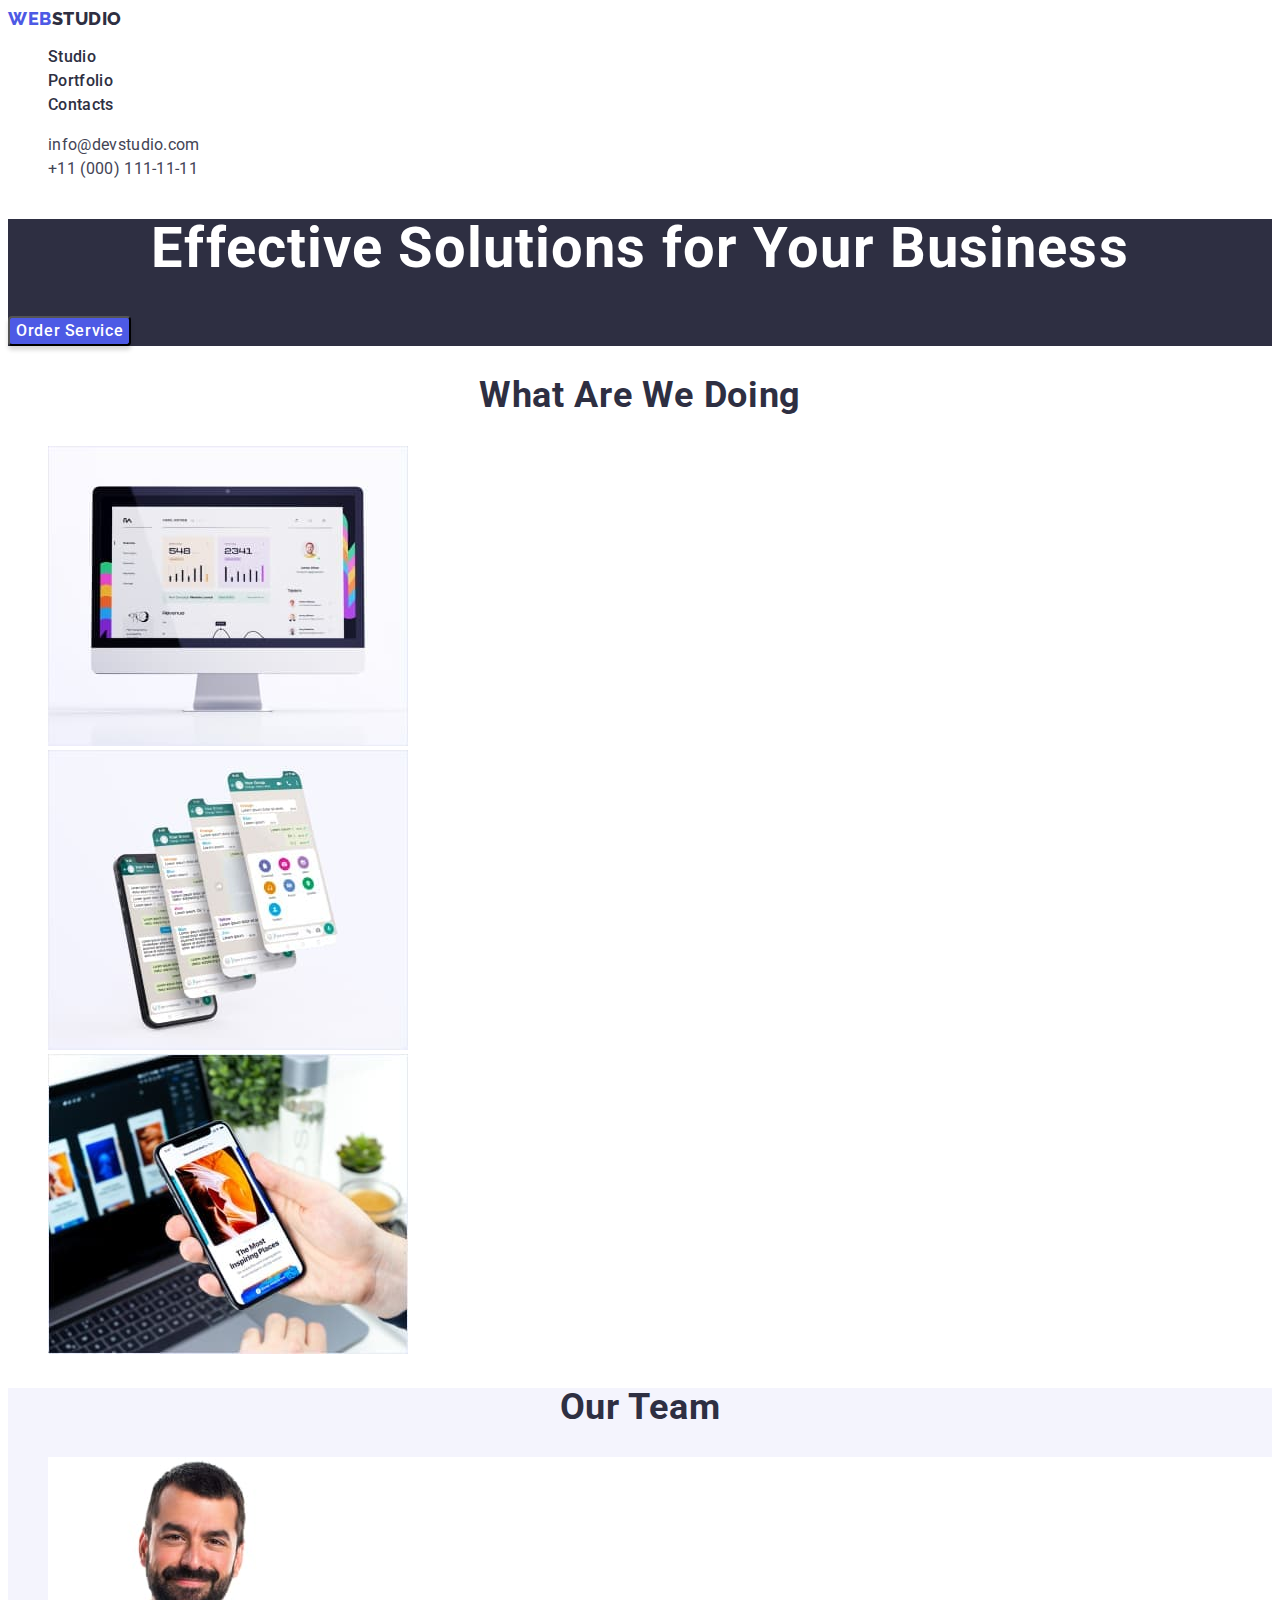
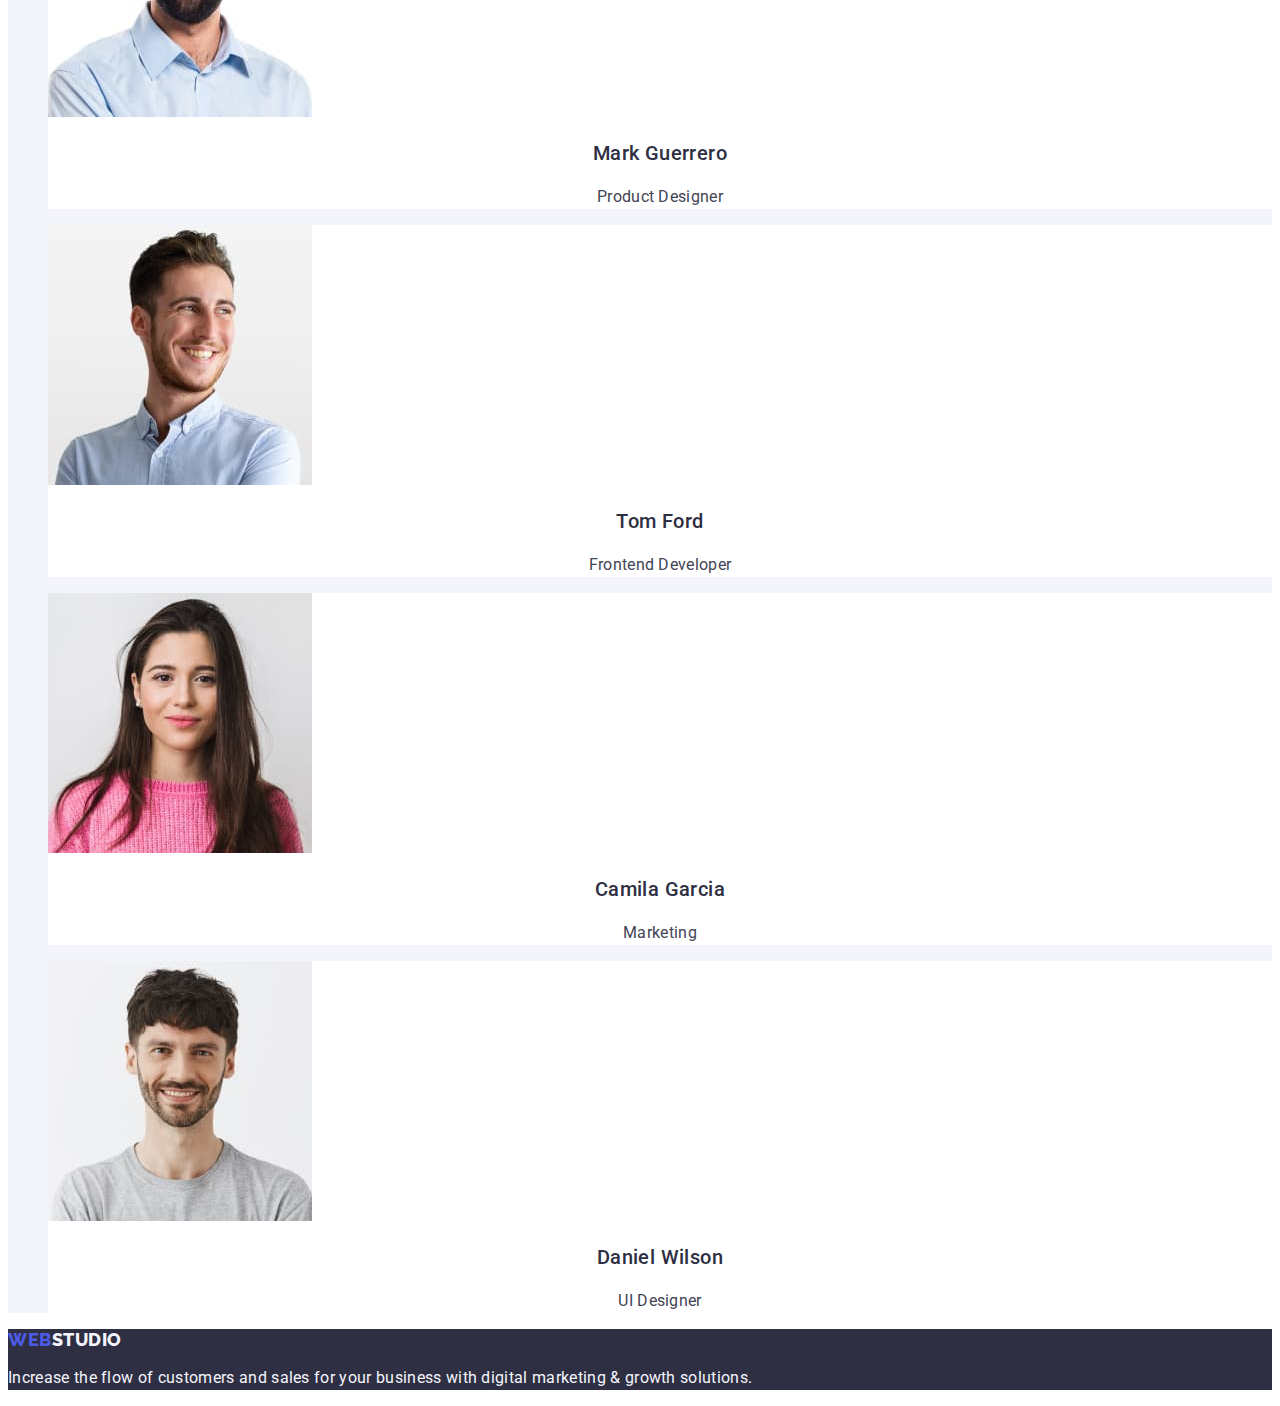
<file: index.html>
<!DOCTYPE html>
<html lang="en">
<head>
    <meta charset="UTF-8">
    <meta http-equiv="X-UA-Compatible" content="IE=edge">
    <meta name="viewport" content="width=device-width, initial-scale=1.0">
    <link rel="preconnect" href="https://fonts.googleapis.com">
    <link rel="preconnect" href="https://fonts.gstatic.com" crossorigin>
    <link href="https://fonts.googleapis.com/css2?family=Raleway:wght@800&family=Roboto:wght@400;500;700;900&display=swap"
        rel="stylesheet">
    <link rel="stylesheet" href="./css/styles.css">
    <title>Document</title>
</head>
<body>
    <header>
       <nav class="nav-list">
         <a class="logo link" href="./index.html" >Web<span class="logo-color">Studio</span></a>
        <ul class="hesder-link list">
        <li class="nav-lead list"><a class="nav-item list link" href="./index.html">Studio</a></li>
        <li class="nav-lead list"><a class="nav-item list link " href="./portfolio.html">Portfolio</a></li>
        <li class="nav-lead list"><a class="nav-item list link" href="">Contacts</a></li>
        </ul>
        </nav>
        <address class="header-contacts">
        <ul class="contacts-items list">
            <li class="header-phone list"><a class="nav-link list link" href="mailto:info@devstudio.com">info@devstudio.com</a></li>
            <li class="header-mail list"><a class="nav-link list link" href="tel:+110001111111">+11 (000) 111-11-11</a></li>
        </ul>
        </address>
        </header>
        <main>
            <section class="hero-section">
             <h1 class="hero-subject">Effective Solutions
              for Your Business</h1>
              <button type="button" class="hero-btn">Order Service</button>
            </section>
            <section hidden class="future-section">
                <h2 class="future-caption">feature section</h2>
                <ul class="future-list list">
                    <li class="future-item">
                        <h3 class="future-title">Strategy</h3>
                        <p class="future-text">Our goal is to identify the business
                        problem to walk away with the perfect and creative solution.</p>
                    </li>
                    <li class="future-item">
                        <h3 class="future-title">Punctuality</h3>
                        <p class="future-text">Bring the key message to the brand's audience for the best price within the shortest possible time.</p>
                    </li>
                    <li class="future-item">
                        <h3 class="future-title">Diligence</h3>
                        <p class="future-text">Research and confirm brands that present the strongest digital growth opportunities and minimize risk.</p>
                    </li>
                    <li class="future-item">
                        <h3 class="future-title">Technologies</h3>
                        <p class="future-text">Design practice focused on digital experiences. We bring forth a deep passion for problem-solving.</p>
                    </li>
                </ul>
            </section>
            <section class="projects">
                <h2 class="projects-title">What are we doing</h2>
                <ul class="projects-list list">
                    <li><img src="./images/computer.jpg.jpg" 
                        alt="photo computer" width="360"></li>
                    <li><img src="./images/application.jpg.jpg"
                         alt="photo application" width="360"></li>
                    <li><img src="./images/phone.jpg.jpg" 
                        alt="photo phone" width="360"></li>
                </ul>
            </section>
            <section class="team">
                <h2 class="team-caption">Our Team</h2>
                <ul class="team-list list">
                    <li class="team-item">
                        <img src="./images/mark.jpg" alt="photo mark" width="264" height="260">
                        <h3 class="team-title">Mark Guerrero</h3> 
                        <p class="team-text">Product Designer</p>
                    </li>
                    <li class="team-item">
                        <img src="./images/tom.jpg" alt="photo tom" width="264" height="260">
                        <h3 class="team-title">Tom Ford</h3> 
                        <p class="team-text">Frontend Developer</p>
                    </li>
                    <li class="team-item">
                        <img src="./images/camila.jpg" alt="photo camila" width="264" height="260">
                        <h3 class="team-title">Camila Garcia</h3>
                        <p class="team-text">Marketing</p> 
                    </li>
                    <li class="team-item">
                        <img src="./images/daniel.jpg" alt="photo daniel" width="264" height="260">
                        <h3 class="team-title">Daniel Wilson</h3>
                        <p class="team-text">UI Designer</p> 
                    </li>
                </ul>
            </section>
        </main>
        <footer class="footer">
            <a class="logo-footer list link" href="./index.html">Web<span class="logo-footer-color">Studio</span></a>
        <p class="footer-text">Increase the flow of customers and sales for your business with digital marketing & growth solutions.</p>
        </footer>
    
</body>
</html>
</file>
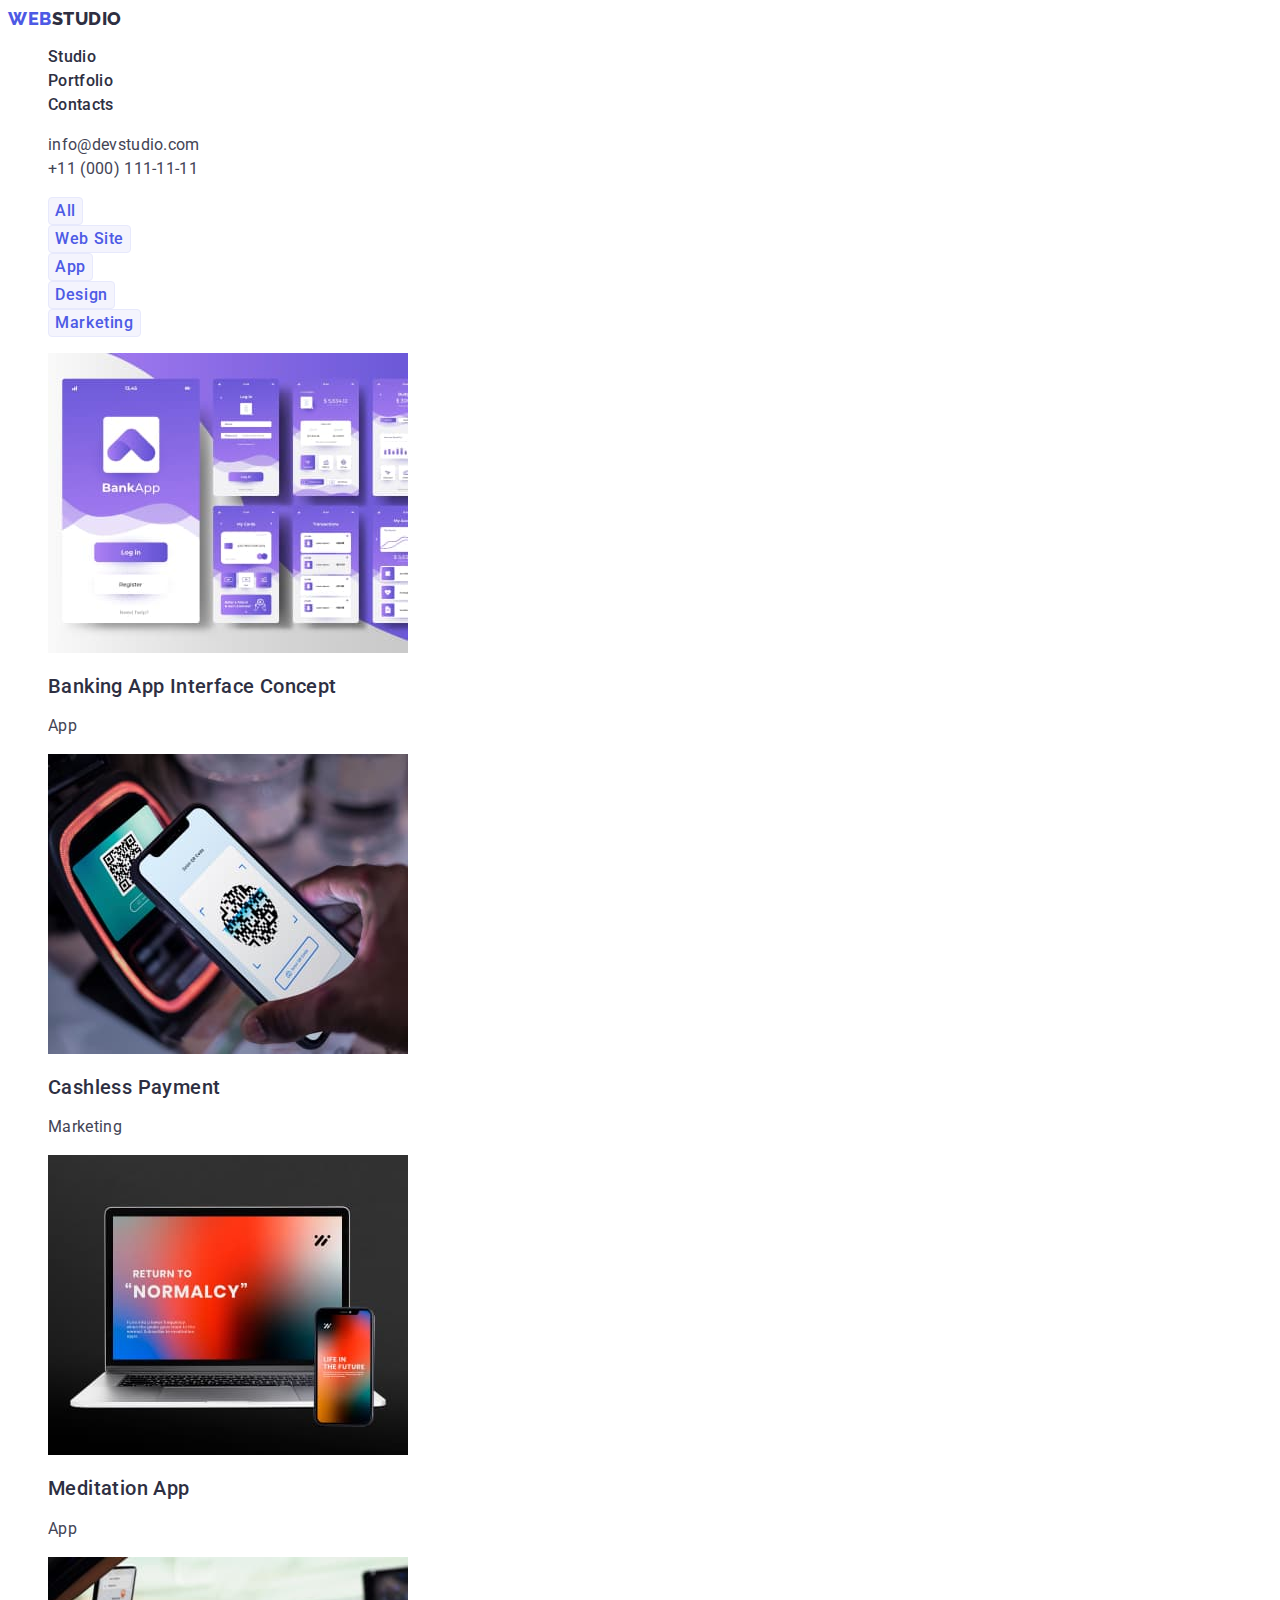
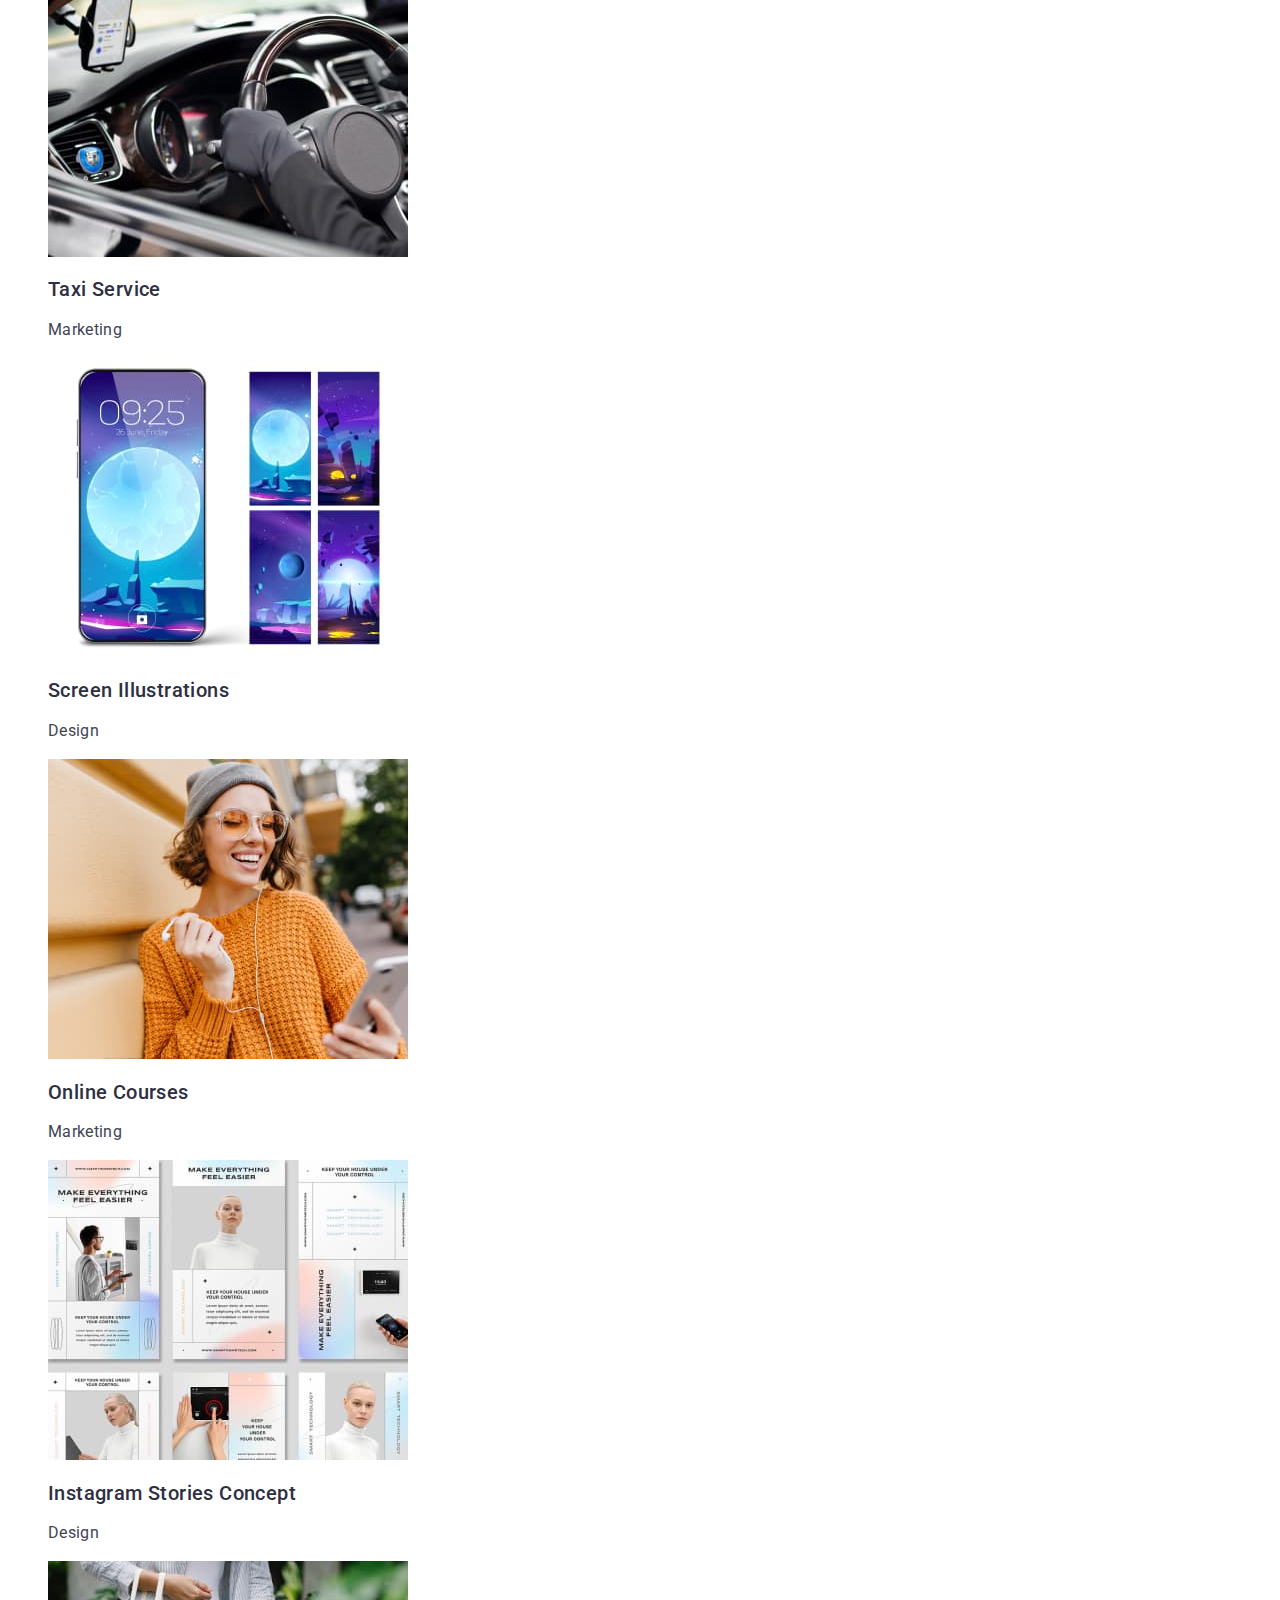
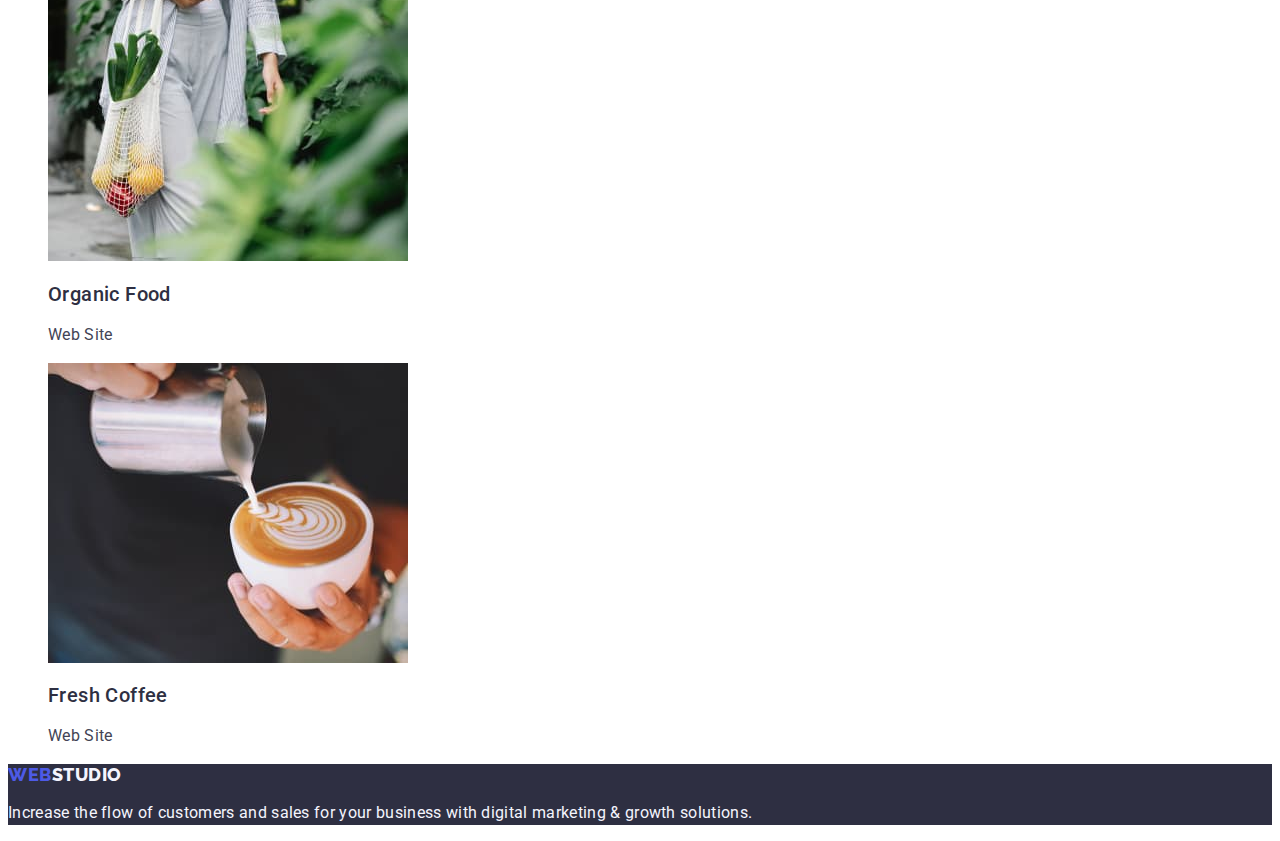
<file: portfolio.html>
<!DOCTYPE html>
<html lang="en">
<head>
    <meta charset="UTF-8">
    <meta http-equiv="X-UA-Compatible" content="IE=edge">
    <meta name="viewport" content="width=device-width, initial-scale=1.0">
    <link rel="preconnect" href="https://fonts.googleapis.com">
    <link rel="preconnect" href="https://fonts.gstatic.com" crossorigin>
    <link href="https://fonts.googleapis.com/css2?family=Raleway:wght@800&family=Roboto:wght@400;500;700;900&display=swap"
        rel="stylesheet">
    <link rel="stylesheet" href="./css/styles.css">
    <title>Document</title>
</head>
<body>
    <header>
        <nav class="nav-list">
            <a class="logo link" href="./index.html">Web<span class="logo-color">Studio</span></a>
            <ul class="hesder-link list">
                <li class="nav-lead list"><a class="nav-item list link" href="./index.html">Studio</a></li>
                <li class="nav-lead list"><a class="nav-item list link " href="./portfolio.html">Portfolio</a></li>
                <li class="nav-lead list"><a class="nav-item list link" href="">Contacts</a></li>
            </ul>
        </nav>
        <address class="header-contacts ">
            <ul class="contacts-items list">
                <li class="header-phone list"><a class="nav-link list link"
                        href="mailto:info@devstudio.com">info@devstudio.com</a></li>
                <li class="header-mail list"><a class="nav-link list link" href="tel:+110001111111">+11 (000) 111-11-11</a>
                </li>
            </ul>
        </address>
    </header>
    <main>
<section class="portfolio">
    <h1 hidden>Our specialist</h1>
    <ul class="portfilio-butto list link">
        <li><button type="button" class="portfilio-btn link">All</button></li>
        <li><button type="button" class="portfilio-btn link">Web Site</button></li>
        <li><button type="button" class="portfilio-btn link">App</button></li>
        <li><button type="button" class="portfilio-btn link">Design</button></li>
        <li><button type="button" class="portfilio-btn link">Marketing</button></li>
    </ul>
    <ul class="portfilio-list list">
        <li>
            <a class="portfolio-img link" href="">
            <img src="./images/bankingapp.jpg" alt="banking app" width="360">
            <h2 class="portfilio-title">Banking App Interface Concept</h2>
            <p class="portfilio-text">App</p>
            </a>
        </li>
        <li>
            <a class="portfolio-img link" href="">
            <img src="./images/cashpay.jpg" alt="cash pay" width="360">
            <h2 class="portfilio-title">Cashless Payment</h2>
            <p class="portfilio-text">Marketing</p>
            </a>
        </li>
        <li>
            <a class="portfolio-img link" href="">
            <img src="./images/meditaitionapp.jpg" alt="meditaition app" width="360">
            <h2 class="portfilio-title">Meditation App</h2>
            <p class="portfilio-text">App</p>
            </a>
        </li>
        <li>
            <a class="portfolio-img link" href="">
            <img src="./images/taxiservice.jpg" alt="taxi service" width="360">
            <h2 class="portfilio-title">Taxi Service</h2>
            <p class="portfilio-text">Marketing</p>
            </a>
        </li>
        <li>
            <a class="portfolio-img link" href="">
            <img src="./images/screenill.jpg" alt="screen illustration" width="360">
            <h2 class="portfilio-title">Screen Illustrations</h2>
            <p class="portfilio-text">Design</p>
            </a>
        </li>
        <li>
            <a class="portfolio-img link" href="">
            <img src="./images/onlinecourses.jpg" alt="online courses" width="360">
            <h2 class="portfilio-title">Online Courses</h2>
            <p class="portfilio-text">Marketing</p>
            </a>
        </li>
        <li>
            <a class="portfolio-img link" href="">
            <img src="./images/instastories.jpg" alt="insta stories" width="360">
            <h2 class="portfilio-title">Instagram Stories Concept</h2>
            <p class="portfilio-text">Design</p>
            </a>
        </li>
        <li>
            <a class="portfolio-img link" href="">
            <img src="./images/orgfood.jpg" alt="organic food" width="360">
            <h2 class="portfilio-title">Organic Food</h2>
            <p class="portfilio-text">Web Site</p>
            </a>
        </li>
        <li>
            <a class="portfolio-img link" href="">
            <img src="./images/frcofee.jpg" alt="fresh coffee" width="360">
            <h2 class="portfilio-title">Fresh Coffee</h2>
            <p class="portfilio-text">Web Site</p>
            </a>
        </li>
    </ul>
</section>
    </main>
    <footer class="footer">
        <a class="logo-footer list link" href="./index.html">Web<span class="logo-footer-color">Studio</span></a>
        <p class="footer-text">Increase the flow of customers and sales for your business with digital marketing & growth
            solutions.</p>
    </footer>
</body>
</html>
</file>
<file: css/styles.css>
:root {
    --first-brand-color: #2E2F42;
    --secondary_brand-color: #4D5AE5;
    --text-color: #434455;
    --pressed-color: #404BBF;
    --light-color: #F4F4FD;
    --background-color: #ffffff;
}

body {
    font-family: "Roboto", sans-serif;
    color: var(--text-color);
    background-color: var(--background-color);
}

.list {
    font-style: normal;
    text-decoration: none;
    list-style: none;
}

.link {
    text-decoration: none;
}

/* Хедер */
.nav-list {
    font-weight: 500;
    font-size: 16px;
    line-height: 1.5;
    letter-spacing: 0.02em;
}

.logo {
    font-family: 'Raleway', sans-serif;
    font-weight: 800;
    font-size: 18px;
    line-height: 1.17;
    display: flex;
    align-items: center;
    letter-spacing: 0.03em;
    text-transform: uppercase;
    color: var(--secondary_brand-color);
}

.logo-color {
    color: var(--first-brand-color);
}

.nav-item {
    font-weight: 500;
    font-size: 16px;
    line-height: 1.5;
    letter-spacing: 0.02em;
    color: var(--first-brand-color);
}

.nav-item:hover,
.nav-item:focus {
    color: var(--pressed-color);
}

.nav-link {
    font-size: 16px;
    line-height: 1.5;
    letter-spacing: 0.02em;
    color: var(--text-color);
}

.nav-link:hover,
.nav-link:focus {
    color: var(--pressed-color);
}

.header-contacts {
    font-style: normal;
}

/* hero */
.hero-section {
    background-color: var(--first-brand-color);
}

.hero-subject {
    font-family: 'Roboto', sans-serif;
    font-size: 56px;
    line-height: 1.07;
    text-align: center;
    letter-spacing: 0.02em;
    color:var(--background-color);
}

.hero-btn {
    font-family: inherit;
    color: #fff;
    background: var(--secondary_brand-color);
    box-shadow: 0px 4px 4px rgba(0, 0, 0, 0.15);
    border-radius: 4px;
    font-weight: 500;
    font-size: 16px;
    line-height: 1.5;
    align-items: center;
    letter-spacing: 0.04em;
    cursor: pointer;
}

.hero-btn:hover,
.hero-btn:focus {
    background: var(--pressed-color);
}

/* Future */
.future-caption{
        position: absolute;
        white-space: nowrap;
        width: 1px;
        height: 1px;
        overflow: hidden;
        border: 0;
        padding: 0;
        clip: rect(0 0 0 0);
        clip-path: inset(50%);
        margin: -1px;}
.future-list {
    background-color: var(--background-color);
}

.future-title {
    font-family: 'Roboto', sans-serif;
    font-weight: 500;
    font-size: 20px;
    line-height: 1.2;
    letter-spacing: 0.02em;
    color: var(--first-brand-color);
}

.future-text {
    font-size: 16px;
    line-height: 1.5;
    letter-spacing: 0.02em;

}

/* projects */
.projects-title {
    font-size: 36px;
    line-height: 1.11;
    text-align: center;
    letter-spacing: 0.02em;
    text-transform: capitalize;
    color: var(--first-brand-color);
}

/* team */
.team {
    background: var(--light-color);
}

.team-list {
}
.team-item{background-color: var(--background-color);}
.team-caption {
    font-size: 36px;
    line-height: 1.11;
    text-align: center;
    letter-spacing: 0.02em;
    text-transform: capitalize;
    color: var(--first-brand-color);
}

.team-title {
    font-weight: 500;
    font-size: 20px;
    line-height: 1.2;
    text-align: center;
    letter-spacing: 0.02em;
    color: var(--first-brand-color);
}

.team-text {
    font-size: 16px;
    line-height: 1.5;
    text-align: center;
    letter-spacing: 0.02em;
}

/* footer */
.footer {
    background-color: var(--first-brand-color);
}

.footer-text {
    font-size: 16px;
    line-height: 1.5;
    letter-spacing: 0.02em;
    color: var(--light-color);
}

.logo-footer {
    font-family: 'Raleway', sans-serif;
    font-weight: 800;
    font-size: 18px;
    line-height: 1.17;
    display: flex;
    align-items: center;
    letter-spacing: 0.03em;
    text-transform: uppercase;
    color: var(--secondary_brand-color);
}

.logo-footer-color {
    color: var(--light-color);
}

/* portfolio */
.portfolio {}

.portfilio-btn {
    font-family: "Roboto", sans-serif;
    font-weight: 500;
    font-size: 16px;
    line-height: 1.5;
    display: flex;
    align-items: center;
    text-align: center;
    letter-spacing: 0.04em;
    color: var(--secondary_brand-color);
    background-color: var(--light-color);
    border: 1px solid #E7E9FC;
    border-radius: 4px;
    cursor: pointer;
}

.portfilio-btn:hover,
.portfilio-btn:focus {
    color: #FFFFFF;
    background: var(--pressed-color);
}

.list {}

.portfilio-list {}

.portfilio-title {
    font-weight: 500;
    font-size: 20px;
    line-height: 1.2;
    letter-spacing: 0.02em;
    color: var(--first-brand-color);
}

.portfilio-text {
    color: var(--text-color);
    font-size: 16px;
    line-height: 1.5;
    letter-spacing: 0.02em;
}
</file>
